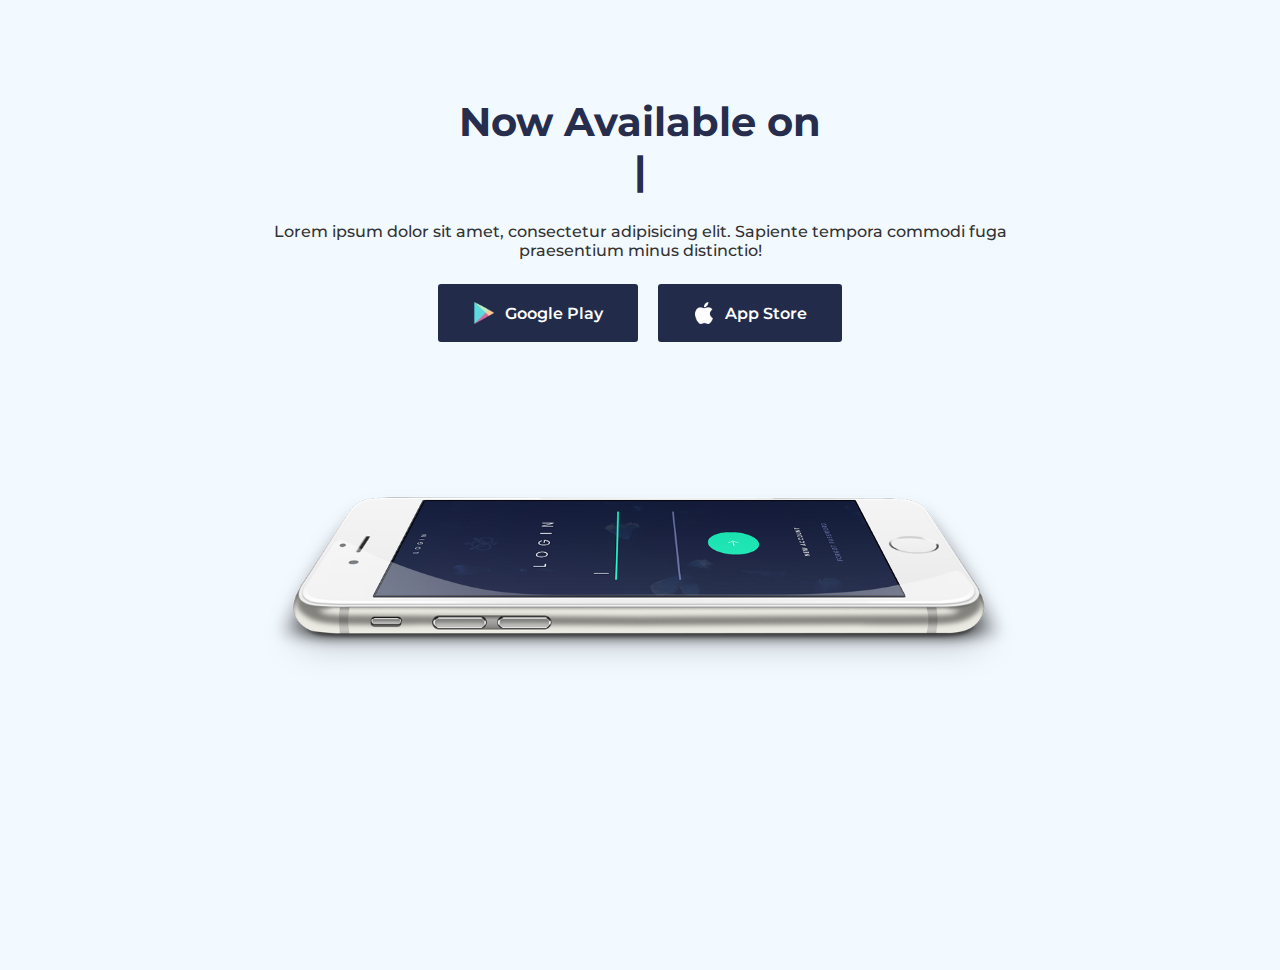
<file: index.html>
<!DOCTYPE html>
<html lang="en">
<head>
    <meta charset="UTF-8">
    <meta name="viewport" content="width=device-width, initial-scale=1.0">
    <meta http-equiv="X-UA-Compatible" content="ie=edge">
    <title>3D Layer Download Section</title>
    <link rel="stylesheet" href="style.css">
</head>
<body>
    <section class="appSection">
        <div class="wrapper">
            <div class="heading-box">
                <h1 class="text-slider">Now Available on <br></h1>
                <p>Lorem ipsum dolor sit amet, consectetur adipisicing elit. Sapiente tempora commodi fuga praesentium minus distinctio!</p>
                <a href="#" class="app-btn"><img src="img/google-play.png" alt="google play">Google Play</a>
                <a href="#" class="app-btn"><img src="img/apple.png" alt="App Store">App Store</a>
            </div>

            <div class="threeDbox">
                <img src="img/3d.png" alt="">
                <img src="img/3d.png" alt="">
                <img src="img/3d.png" alt="">
                <img src="img/3d.png" alt="">
            </div>
        </div>
    </section>

    <script src="https://code.jquery.com/jquery-3.4.1.min.js"></script>
    <script src="typer.min.js"></script>
    <script>
        $(".text-slider").typer({
            strings: [
                "Apple Store",
                "Google Play"
            ],
            typeSpeed: 300,
            backspaceSpeed: 150,
            backspaceSpeed: 400,
            repeat: true,
            autoStart: true,
            repeatDelay: 2000,
            startDelay: 500
        });
    </script>
</body>
</html>
</file>
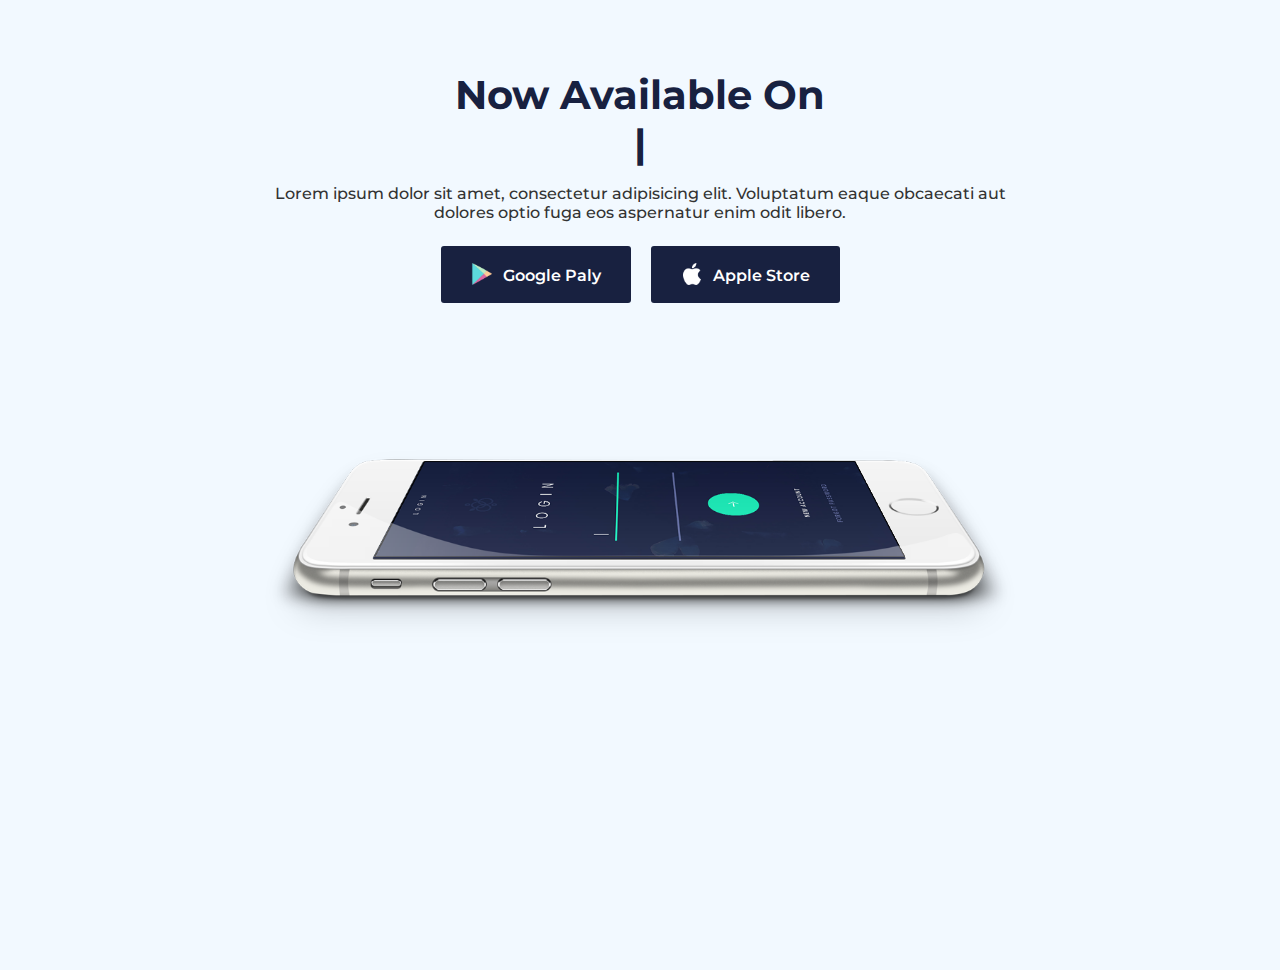
<file: Done/index.html>
<!DOCTYPE html>
<html lang="en">
<head>
  <meta charset="UTF-8">
  <meta name="viewport" content="width=device-width, initial-scale=1.0">
  <meta http-equiv="X-UA-Compatible" content="ie=edge">
  <title>App Download Section</title>
  <link rel="stylesheet" href="style.css">
</head>
<body>

  <section class="appSection">
    <div class="wrapper">
      <div class="heading-box">
        <h1 class="text-slider">Now Available On <br></h1>
        <p>Lorem ipsum dolor sit amet, consectetur adipisicing elit. Voluptatum eaque obcaecati aut dolores optio fuga eos aspernatur enim odit libero.</p>
        <a href="#" class="app-btn"><img src="google-play.png" alt="">Google Paly</a>
        <a href="#" class="app-btn"><img src="apple.png" alt="">Apple Store</a>
      </div>
      <div class="threedbox">
        <img src="3d.png" alt="">
        <img src="3d.png" alt="">
        <img src="3d.png" alt="">
        <img src="3d.png" alt="">
      </div>
    </div>
  </section>

  <script src="https://code.jquery.com/jquery-3.3.1.min.js"></script>
  <script src="typer.min.js"></script>
  <script>
    $(".text-slider").typer({
      strings: [
        "Play Store",
        "Apple Store"
      ],
      typeSpeed: 300,
      backspaceSpeed: 150,
      backspaceDelay: 1000,
      repeatDelay: 2000,
      repeat: true,
      autoStart: true,
      startDelay: 500
    });
  </script>

</body>
</html>
</file>
<file: style.css>
@import url('https://fonts.googleapis.com/css?family=Montserrat:300,400,500,600,700');

body {
    margin: 0;
    padding: 0;
    color: #333;
    font-family: 'Montserrat', sans-serif;
    font-weight: 500;
}

.appSection {
    padding-top: 70px;
    background: rgba(116, 185, 255, 0.09);
    height: 100vh;
    text-align: center;
}

.wrapper {
    max-width: 1200px;
    width: 100%;
    margin: 0 auto;
    text-align: center;
}

.heading-box {
    width: 65%;
    margin: 0 auto;
}

.heading-box h1 {
    font-size: 40px;
    color: #272D4D;
}

.app-btn img {
    width: 22px;
    margin-right: 10px;
    position: relative;
    top: 5px;
}

.app-btn {
    background: #222B4A;
    color: #fff;
    text-decoration: none;
    display: inline-block;
    padding: 13px 35px;
    margin: 8px;
    outline: none;
    font-size: 16px;
    font-weight: 600;
    line-height: 30px;
    border-radius: 3px;
}

.app-btn:hover {
    box-shadow: 0 2px 10px -1px #222B4A;
    transition: all .3s;
}

.threeDbox {
    position: relative;
    height: 270px;
    width: 750px;
    background: url(img/3dbg.png);
    background-repeat: no-repeat;
    background-size: contain;
    background-position: center center;
    margin: 100px auto 0;
}

.threeDbox img {
    position: absolute;
    height: auto;
    width: 531px;
    left: 109px;
    top: 38px;
    transition: all .5s;
}

.threeDbox:hover img:nth-child(4) {
    transform: translate(0, -110px);
    opacity: 1;
}

.threeDbox:hover img:nth-child(3) {
    transform: translate(0, -70px);
    opacity: 0.8;
}

.threeDbox:hover img:nth-child(2) {
    transform: translate(0, -30px);
    opacity: 0.6;
}

.threeDbox:hover img:nth-child(1) {
    transform: translate(0, -10px);
    opacity: 0.4;
}

.typed {
    color: rgba(253, 121, 168, 1.0);
}
</file>
<file: Done/style.css>
@import url('https://fonts.googleapis.com/css?family=Montserrat:300,400,500,600,700');
body{
  margin: 0;
  padding: 0;
  color: #333;
  font-family: 'Montserrat', sans-serif;
  font-weight: 500;
}
.padding-100{
  padding: 100px 0;
  text-align: center;
}
.appSection {
	padding-top: 70px;
  background: rgba(116, 185, 255,0.09);
  height: 100vh;
}
.wrapper{
  max-width: 1200px;
  width: 100%;
  margin: 0 auto;
  text-align: center;
  margin: 0 auto;
}

.heading-box{
  width: 65%;
  margin: 0 auto;
}

.heading-box h1{
  font-size: 40px;
  margin: 0;
  color: #182140;
}
.app-btn img {
	width: 22px;
	margin-right: 10px;
	position: relative;
	top: 4px;
}
.app-btn{
  background: #182140;
  border: 0 none;
  border-radius: 3px;
  color: #fff;
  font-size: 16px;
  font-weight: 600;
  text-decoration: none;
  outline: 0;
  padding: 13px 30px;
  transition: all .3s;
  display: inline-block;
  line-height: 29px;
  margin: 8px
}
.app-btn:hover{
  box-shadow: 0 2px 10px -1px #182140
}
.threedbox{
  position: relative;
  width: 750px;
  height: 270px;
  background: url(3dbg.png);
  background-size: contain;
  background-repeat: no-repeat;
  background-position: center center;
  margin: 100px auto -150px auto;
}
.threedbox img{
  position: absolute;
  height: auto;
  width: 531px;
  left: 109px;
  top: 38px;
  transition: all .5s;
}

.threedbox:hover img:nth-child(4){
  transform: translate(0px, -110px);
  transition: all 0.5s;
  opacity: 1;
}

.threedbox:hover img:nth-child(3){
  transform: translate(0px, -70px);
  transition: all 0.5s;
  opacity: .8;
}

.threedbox:hover img:nth-child(2){
  transform: translate(0px, -30px);
  transition: all 0.5s;
  opacity: .6;
}

.threedbox:hover img:nth-child(1){
  transform: translate(0px, -10px);
  transition: all 0.5s;
  opacity: .4;
}
.typed {
	color: #ff7675;
}
</file>
